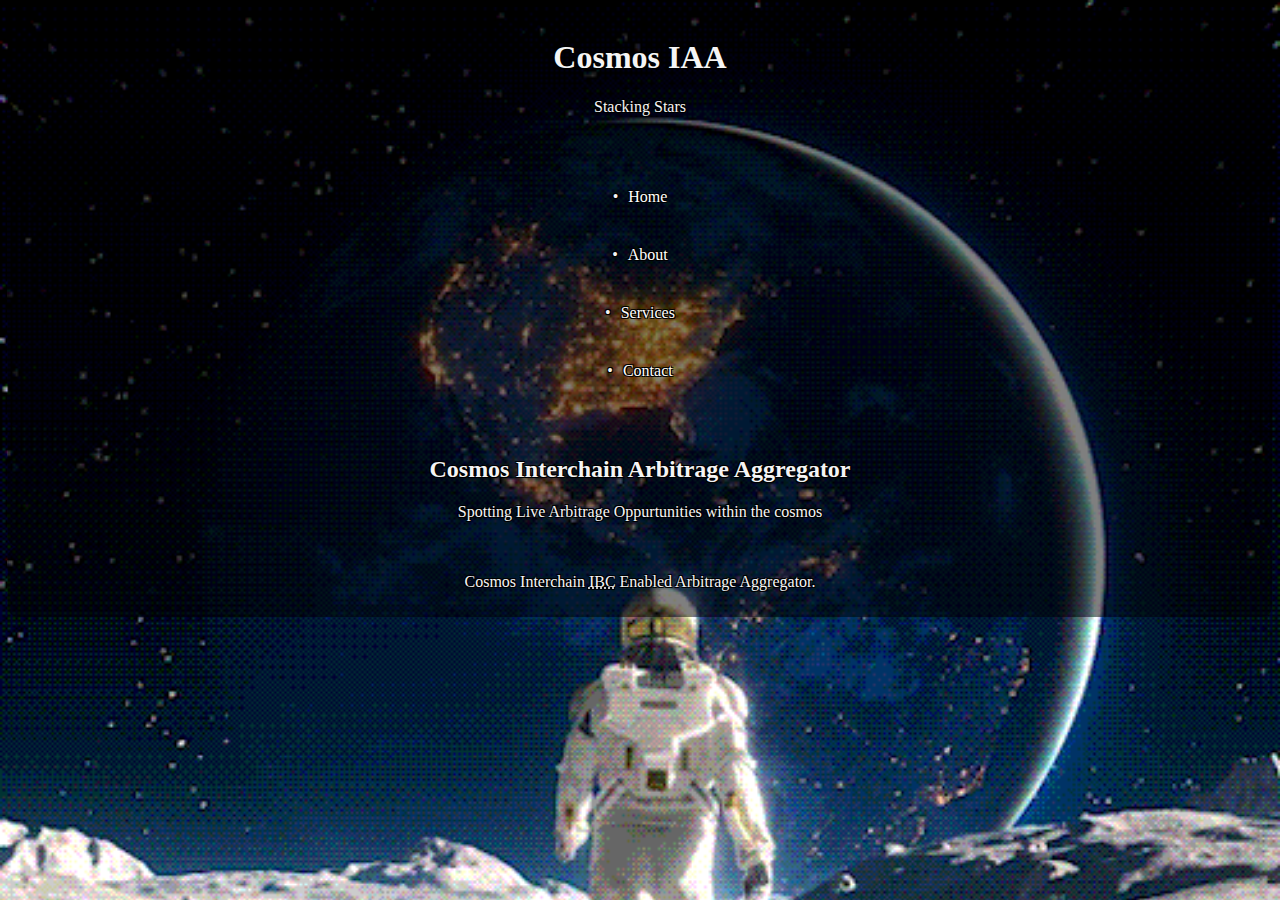
<file: index.html>
<!DOCTYPE html>
<html lang ="en">
  <head>
    <link rel="stylesheet" href="styles.css">
    <link rel="stylesheet" href="index.css">
    <meta charset="utf-8">
    <title>Cosmos IAA</title>
  </head>
  <body class="bodytextcenterbackground">
    <header class="container">
      <main>
        <h1>Cosmos IAA</h1>
      
      <p>Stacking Stars</p>
    </main>
    </header>
    <nav class="container">
      <ul>
        <li><a href="home.html">Home</a></li>
        <li><a href="#">About</a></li>
        <li><a href="#">Services</a></li>
        <li><a href="#">Contact</a></li>
      </ul>
    </nav>
    <main class="container">
      <section>
      <h2>Cosmos Interchain Arbitrage Aggregator</h2>
      <p>Spotting Live Arbitrage Oppurtunities within the cosmos</p>
      </section>
    </main>
    <footer class="container">
      <p>
        Cosmos Interchain 
       <abbr title="Inter-Blockchain-Connection">
        IBC</abbr>
        Enabled Arbitrage Aggregator.
      </p>
    </footer>
  </body>
</html>
</file>
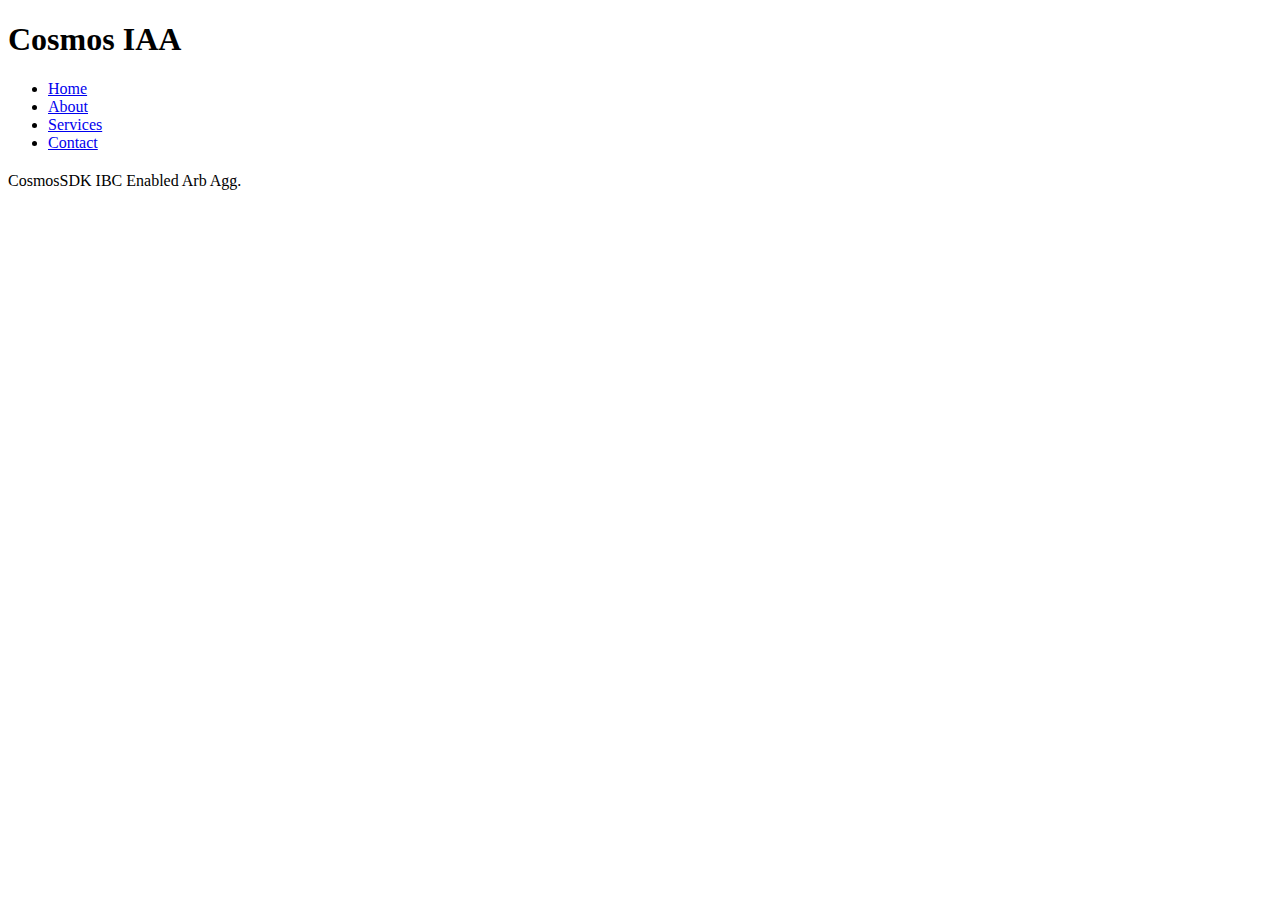
<file: CosmosIAA.html>
<!DOCTYPE html>
<html>
  <head>
    <link rel="stylesheet" href="styles.css">
    <meta charset="utf-8">
    <title>Cosmos IAA</title>
  </head>
  <body>
    <header>
      <h1>Cosmos IAA</h1>
    </header>
    <nav>
      <ul>
        <li><a href="#">Home</a></li>
        <li><a href="#">About</a></li>
        <li><a href="#">Services</a></li>
        <li><a href="#">Contact</a></li>
      </ul>
    </nav>
    <main>
      <h2></h2>
      <p></p>
    </main>
    <footer>
      <p>CosmosSDK IBC Enabled Arb Agg.</p>
    </footer>
  </body>
</html>
</file>
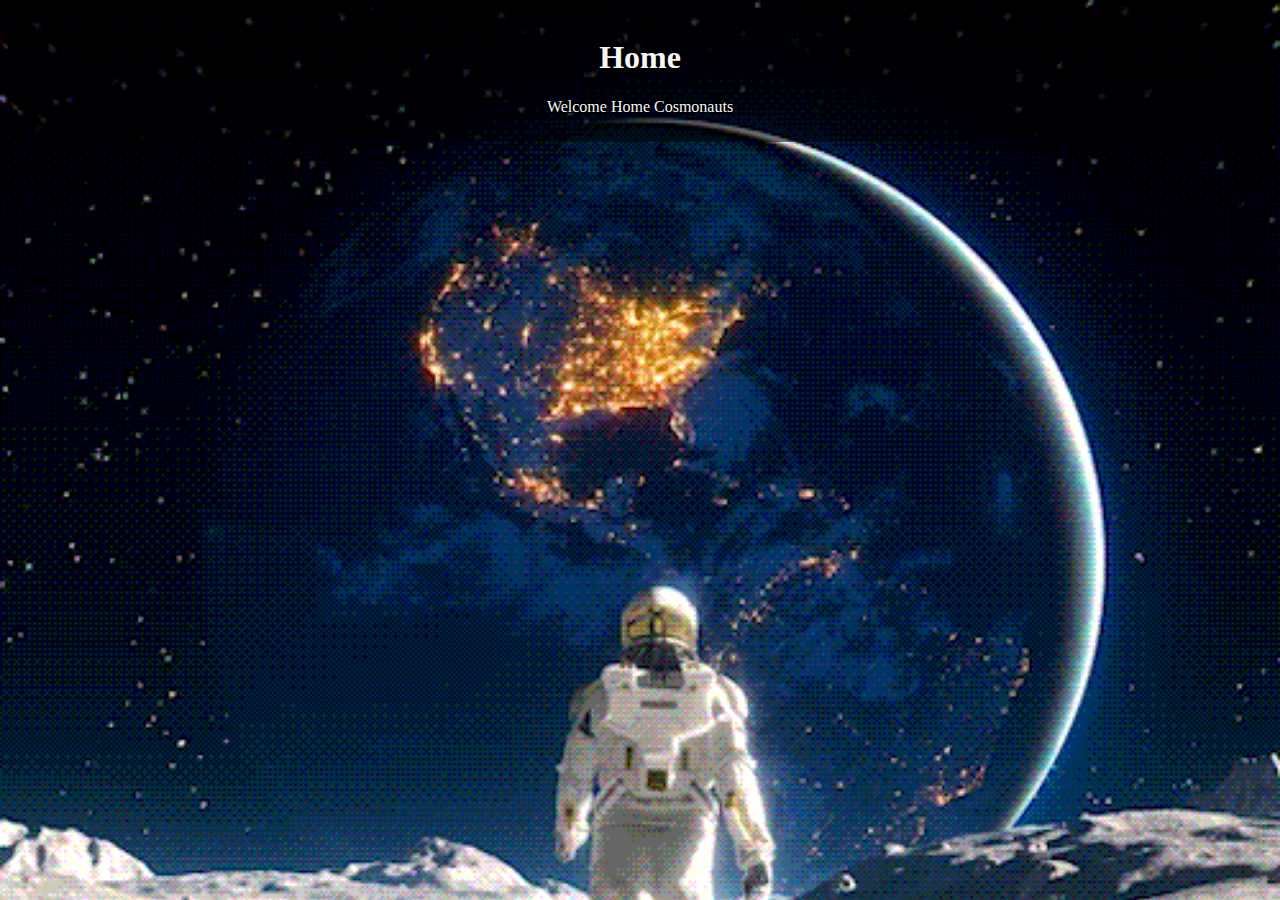
<file: home.html>
<!DOCTYPE html>
<html lang="en">
<head>
    <link rel="stylesheet" href="styles.css">
    <link rel="stylesheet" href="home.css">
    <meta charset="UTF-8">
    <meta name="viewport" content="width=device-width, initial-scale=1.0">
    <title>Home</title>
</head>
<body class="bodytextcenterbackground">
 <header class="container">
    <main>
 <h1>Home</h1>
 <p>Welcome Home Cosmonauts</p>
    </main>
 </header>
</body>
</html>
</file>
<file: styles.css>
/* Shared Styles via Styles, Classes & ID*/

/* Center-align text within the body + background GIF */
.bodytextcenterbackground {
    background-image: url("astronaught.gif");
    background-size: cover;
    background-repeat: no-repeat;
      text-align: center;
    }
    

/* Center-align text within specific elements + text shadow + transparent padding beneath specific elements + color of font*/
 .container {
    color: whitesmoke;
    text-shadow: -1px -1px 0 black, 1px -1px 0 black, -1px 1px 0 black, 1px 1px 0 black;
    text-align: center;
    background: rgba(0, 0, 0, 0.5); /* 50% transparent black background */
    padding: 10px;
    border-radius: 10px;
  }
</file>
<file: index.css>
/* Specific CSS to 'index.html'*/

/* Center-align list dots within ul */
ul {
  display: flex;
  flex-direction: column;
  align-items: center;
  padding-left: 0; /* Remove default padding */
  list-style: none; /* Remove default list-style */
}

/* Center-align list items using pseudo-element */
ul li {
  display: flex;
  align-items: center;
  margin: 20px 0; /* Adjust margin as needed */
}

ul li::before {
  content: "•"; /* Use a bullet character */
  margin-right: 10px; /* Add spacing between bullet and text */
}

/* Change link color + underline */
a {
  color: white;
  text-decoration: none;
}
</file>
<file: home.css>
/* Specific CSS to 'home.html'*/
</file>
